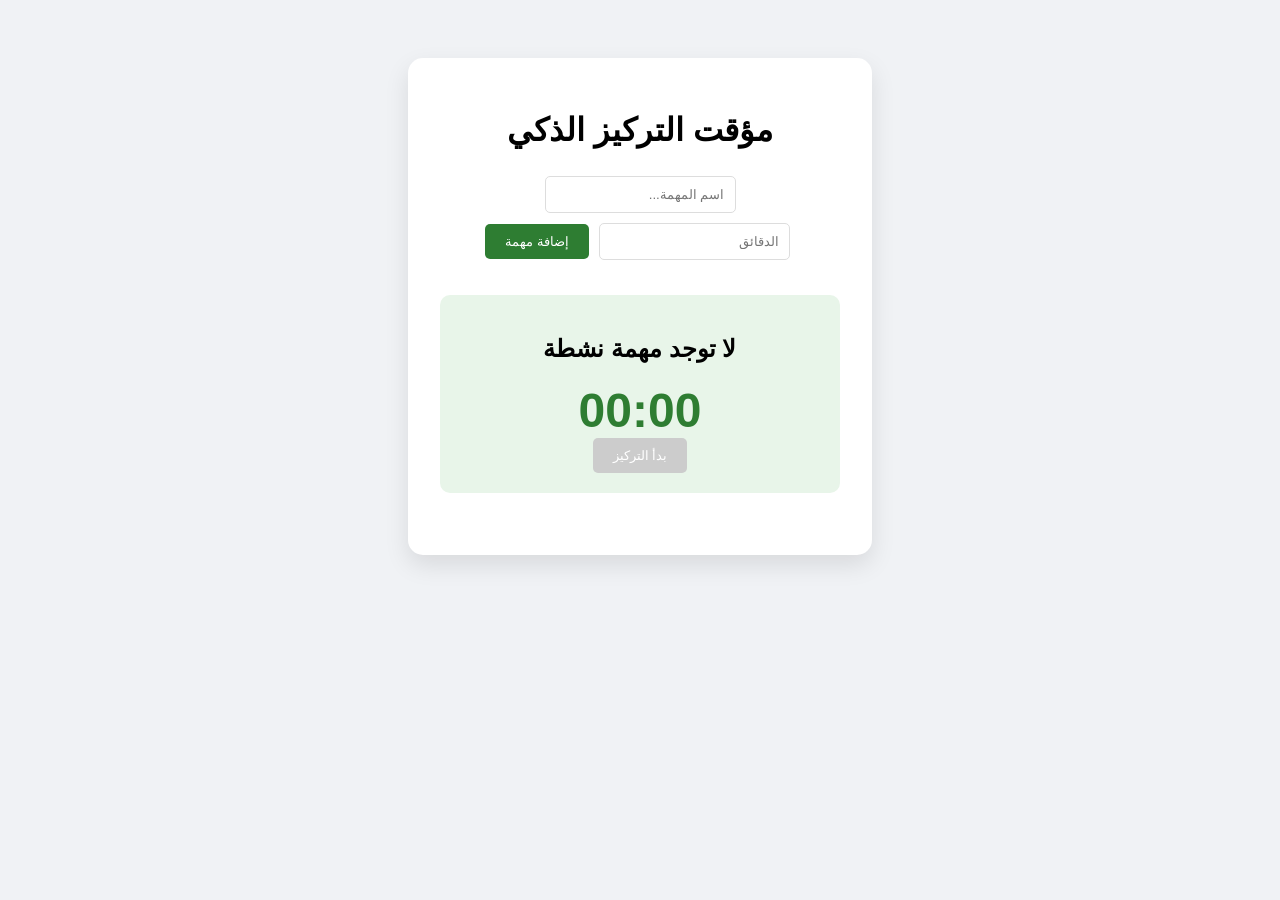
<file: index.html>
<!DOCTYPE html>
<html lang="ar" dir="rtl">
<head>
    <meta charset="UTF-8">
    <title>مؤقت التركيز والمهام</title>
    <link rel="stylesheet" href="sstyle.css">
</head>
<body>

    <div class="container">
        <h1>مؤقت التركيز الذكي</h1>
        
        <div class="task-input">
            <input type="text" id="taskName" placeholder="اسم المهمة...">
            <input type="number" id="taskDuration" placeholder="الدقائق" min="1">
            <button onclick="addTask()">إضافة مهمة</button>
        </div>

        <div id="active-timer" class="timer-display">
            <h2 id="current-task-title">لا توجد مهمة نشطة</h2>
            <div id="time-left">00:00</div>
            <button id="start-btn" disabled onclick="startTimer()">بدأ التركيز</button>
        </div>

        <ul id="taskList"></ul>
    </div>

    <!-- صوت التنبيه -->
    <audio id="alarm-sound" src="https://actions.google.com/sounds/v1/alarms/beep_short.ogg"></audio>

    <script src="sscript.js"></script>
</body>
</html>
</file>
<file: sstyle.css>
body {
    font-family: 'Segoe UI', Tahoma, Geneva, Verdana, sans-serif;
    background-color: #f0f2f5;
    display: flex;
    justify-content: center;
    padding-top: 50px;
}

.container {
    background: white;
    padding: 2rem;
    border-radius: 15px;
    box-shadow: 0 10px 25px rgba(0,0,0,0.1);
    width: 400px;
    text-align: center;
}

.task-input input {
    padding: 10px;
    margin: 5px;
    border: 1px solid #ddd;
    border-radius: 5px;
}

.timer-display {
    margin: 30px 0;
    padding: 20px;
    background: #e8f5e9;
    border-radius: 10px;
}

#time-left {
    font-size: 3rem;
    font-weight: bold;
    color: #2e7d32;
}

button {
    padding: 10px 20px;
    background-color: #2e7d32;
    color: white;
    border: none;
    border-radius: 5px;
    cursor: pointer;
}

button:disabled {
    background-color: #ccc;
}

ul {
    list-style: none;
    padding: 0;
    margin-top: 20px;
}

li {
    background: #fff;
    border-bottom: 1px solid #eee;
    padding: 10px;
    display: flex;
    justify-content: space-between;
}
</file>
